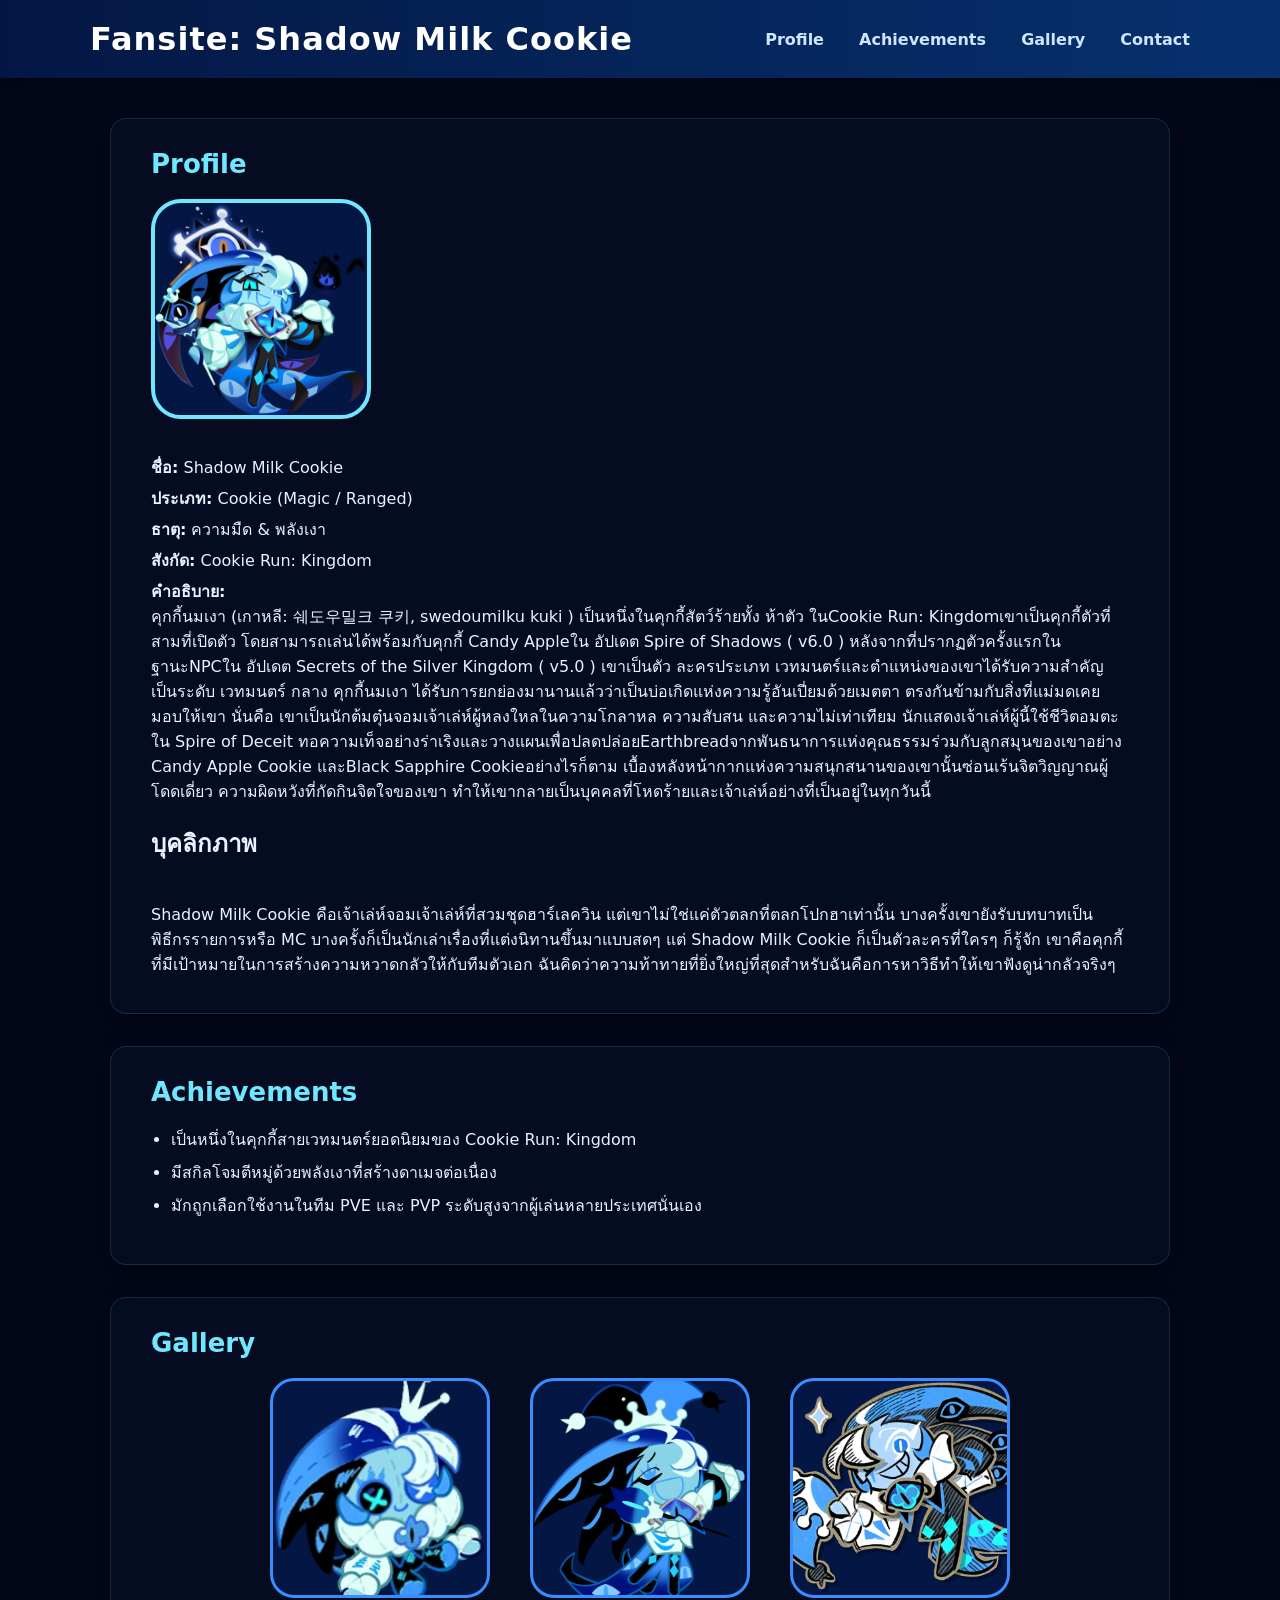
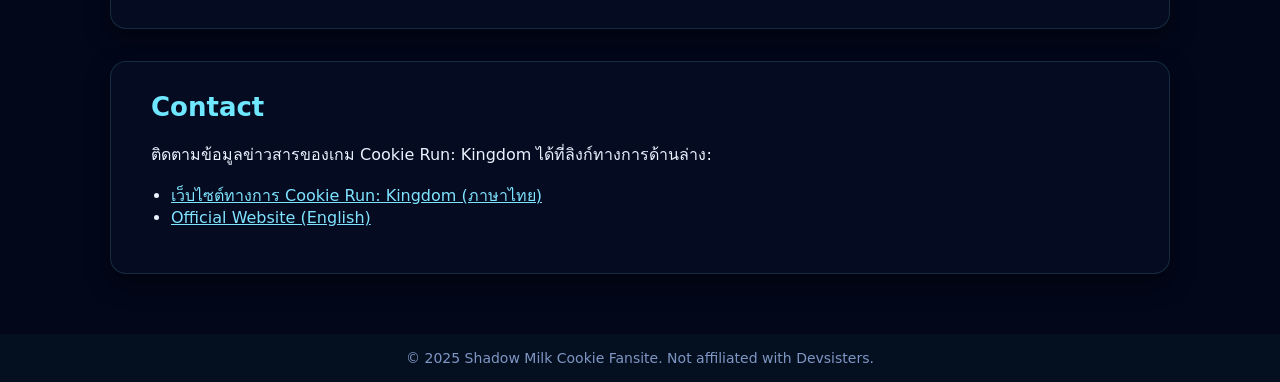
<file: index.html>
<!DOCTYPE html>
<html lang="th">
<head>
  <meta charset="UTF-8">
  <title>Fansite: Shadow Milk Cookie</title>
  <link rel="stylesheet" href="c.css">
</head>
<body>

  <!-- ส่วนหัว + เมนู -->
  <header class="hero">
    <div class="hero-inner">
      <h1>Fansite: Shadow Milk Cookie</h1>
      <nav class="main-nav">
        <a href="#profile">Profile</a>
        <a href="#achievements">Achievements</a>
        <a href="#gallery">Gallery</a>
        <a href="#contact">Contact</a>
      </nav>
    </div>
  </header>

  <main>

    <!-- PROFILE -->
    <section id="profile" class="card">
      <h2>Profile</h2>
      <div class="profile-content">
        <!-- เปลี่ยน src เป็นชื่อไฟล์คุกกี้ของท่านภูได้เลย -->
        <img src="Shadow_milk_illustration_3.webp" alt="Shadow Milk Cookie" class="profile-img">

        <div class="profile-text">
          <p><strong>ชื่อ:</strong> Shadow Milk Cookie</p>
          <p><strong>ประเภท:</strong> Cookie (Magic / Ranged)</p>
          <p><strong>ธาตุ:</strong> ความมืด & พลังเงา</p>
          <p><strong>สังกัด:</strong> Cookie Run: Kingdom</p>
          <p>
            <strong>คำอธิบาย:</strong><br>
           คุกกี้นมเงา (เกาหลี: 쉐도우밀크 쿠키, swedoumilku kuki ) เป็นหนึ่งในคุกกี้สัตว์ร้ายทั้ง ห้าตัว ในCookie Run: Kingdomเขาเป็นคุกกี้ตัวที่สามที่เปิดตัว โดยสามารถเล่นได้พร้อมกับคุกกี้ Candy Appleใน อัปเดต Spire of Shadows ( v6.0 ) หลังจากที่ปรากฏตัวครั้งแรกในฐานะNPCใน อัปเดต Secrets of the Silver Kingdom ( v5.0 ) เขาเป็นตัว ละครประเภท เวทมนตร์และตำแหน่งของเขาได้รับความสำคัญเป็นระดับ  เวทมนตร์ กลาง

คุกกี้นมเงา ได้รับการยกย่องมานานแล้วว่าเป็นบ่อเกิดแห่งความรู้อันเปี่ยมด้วยเมตตา ตรงกันข้ามกับสิ่งที่แม่มดเคยมอบให้เขา นั่นคือ เขาเป็นนักต้มตุ๋นจอมเจ้าเล่ห์ผู้หลงใหลในความโกลาหล ความสับสน และความไม่เท่าเทียม นักแสดงเจ้าเล่ห์ผู้นี้ใช้ชีวิตอมตะใน Spire of Deceit ทอความเท็จอย่างร่าเริงและวางแผนเพื่อปลดปล่อยEarthbreadจากพันธนาการแห่งคุณธรรมร่วมกับลูกสมุนของเขาอย่าง Candy Apple Cookie และBlack Sapphire Cookieอย่างไรก็ตาม เบื้องหลังหน้ากากแห่งความสนุกสนานของเขานั้นซ่อนเร้นจิตวิญญาณผู้โดดเดี่ยว ความผิดหวังที่กัดกินจิตใจของเขา ทำให้เขากลายเป็นบุคคลที่โหดร้ายและเจ้าเล่ห์อย่างที่เป็นอยู่ในทุกวันนี้ 
        <br><h1>บุคลิกภาพ</h1> <br>Shadow Milk Cookie คือเจ้าเล่ห์จอมเจ้าเล่ห์ที่สวมชุดฮาร์เลควิน แต่เขาไม่ใช่แค่ตัวตลกที่ตลกโปกฮาเท่านั้น บางครั้งเขายังรับบทบาทเป็นพิธีกรรายการหรือ MC บางครั้งก็เป็นนักเล่าเรื่องที่แต่งนิทานขึ้นมาแบบสดๆ แต่ Shadow Milk Cookie ก็เป็นตัวละครที่ใครๆ ก็รู้จัก เขาคือคุกกี้ที่มีเป้าหมายในการสร้างความหวาดกลัวให้กับทีมตัวเอก ฉันคิดว่าความท้าทายที่ยิ่งใหญ่ที่สุดสำหรับฉันคือการหาวิธีทำให้เขาฟังดูน่ากลัวจริงๆ </p>
        </div>
      </div>
    </section>

    <!-- ACHIEVEMENTS -->
    <section id="achievements" class="card">
      <h2>Achievements</h2>
      <ul class="achievement-list">
        <li>เป็นหนึ่งในคุกกี้สายเวทมนตร์ยอดนิยมของ Cookie Run: Kingdom</li>
        <li>มีสกิลโจมตีหมู่ด้วยพลังเงาที่สร้างดาเมจต่อเนื่อง</li>
        <li>มักถูกเลือกใช้งานในทีม PVE และ PVP ระดับสูงจากผู้เล่นหลายประเทศนั่นเอง</li>
      </ul>
    </section>

    <!-- GALLERY -->
    <section id="gallery" class="card">
      <h2>Gallery</h2>
      <div class="gallery-row">
        <!-- ใช้รูปเดียวกันซ้ำได้ หรือเปลี่ยนชื่อไฟล์เป็นรูปอื่นของคุกกี้ -->
        <img src="1.webp" alt="Shadow Milk Cookie pose 1">
        <img src="2.webp" alt="Shadow Milk Cookie pose 2">
        <img src="3.webp" alt="Shadow Milk Cookie pose 3">
      </div>
    </section>

    <!-- CONTACT -->
    <section id="contact" class="card">
      <h2>Contact</h2>
      <p>ติดตามข้อมูลข่าวสารของเกม Cookie Run: Kingdom ได้ที่ลิงก์ทางการด้านล่าง:</p>
      <ul>
        <li>
          <a href="https://www.cookierun-kingdom.com/th/" target="_blank">
            เว็บไซต์ทางการ Cookie Run: Kingdom (ภาษาไทย)
          </a>
        </li>
        <li>
          <a href="https://www.cookierun-kingdom.com/en/" target="_blank">
            Official Website (English)
          </a>
        </li>
      </ul>
    </section>

  </main>

  <footer class="site-footer">
    © 2025 Shadow Milk Cookie Fansite. Not affiliated with Devsisters.
  </footer>

</body>
</html>
</file>
<file: c.css>
/* พื้นฐานหน้าเว็บ */
* {
  box-sizing: border-box;
}

body {
  margin: 0;
  font-family: "Segoe UI", system-ui, sans-serif;
  background: #02071a;              /* น้ำเงินเข้มมาก */
  color: #e8f3ff;
}

/* ส่วนหัว */
.hero {
  background: linear-gradient(90deg, #041744, #06316e);
  color: #ffffff;
  padding: 20px 0;
  box-shadow: 0 4px 15px rgba(0, 0, 0, 0.4);
}

.hero-inner {
  max-width: 1100px;
  margin: 0 auto;
  display: flex;
  align-items: center;
  justify-content: space-between;
}

.hero h1 {
  margin: 0;
  font-size: 32px;
  letter-spacing: 1px;
}

/* เมนูบน */
.main-nav a {
  margin-left: 30px;
  text-decoration: none;
  color: #cfe6ff;
  font-weight: 600;
  position: relative;
}

.main-nav a::after {
  content: "";
  position: absolute;
  left: 0;
  bottom: -4px;
  width: 0;
  height: 2px;
  background: #6fe8ff;
  transition: width 0.2s ease;
}

.main-nav a:hover::after {
  width: 100%;
}

/* เนื้อหาหลัก */
main {
  max-width: 1100px;
  margin: 40px auto 60px;
  padding: 0 20px;
}

/* การ์ดแต่ละส่วน */
.card {
  background: #050b20;
  border-radius: 16px;
  padding: 30px 40px;
  margin-bottom: 32px;
  box-shadow: 0 10px 25px rgba(0, 0, 0, 0.45);
  border: 1px solid rgba(111, 232, 255, 0.15);
}

.card h2 {
  margin-top: 0;
  margin-bottom: 20px;
  color: #6fe8ff;
  font-size: 26px;
}

/* PROFILE layout */
.profile-content {
  display: flex;
  align-items: center;
  gap: 30px;
  flex-wrap: wrap;
}

.profile-img {
  width: 220px;
  height: 220px;
  border-radius: 30px;
  border: 4px solid #6fe8ff;
  object-fit: cover;
  background: #041744;
}

.profile-text p {
  margin: 6px 0;
}

/* ACHIEVEMENTS */
.achievement-list {
  padding-left: 20px;
}

.achievement-list li {
  margin-bottom: 8px;
}

/* GALLERY */
.gallery-row {
  display: flex;
  justify-content: center;
  gap: 40px;
  flex-wrap: wrap;
}

.gallery-row img {
  width: 220px;
  height: 220px;
  object-fit: cover;
  border-radius: 24px;
  border: 3px solid #3a8dff;
  background: #041744;
}

/* CONTACT */
#contact ul {
  padding-left: 20px;
}

#contact a {
  color: #7fe4ff;
}

#contact a:hover {
  text-decoration: underline;
}

/* FOOTER */
.site-footer {
  text-align: center;
  padding: 16px 0;
  background: #041020;
  font-size: 14px;
  color: #7f96c4;
}
</file>
